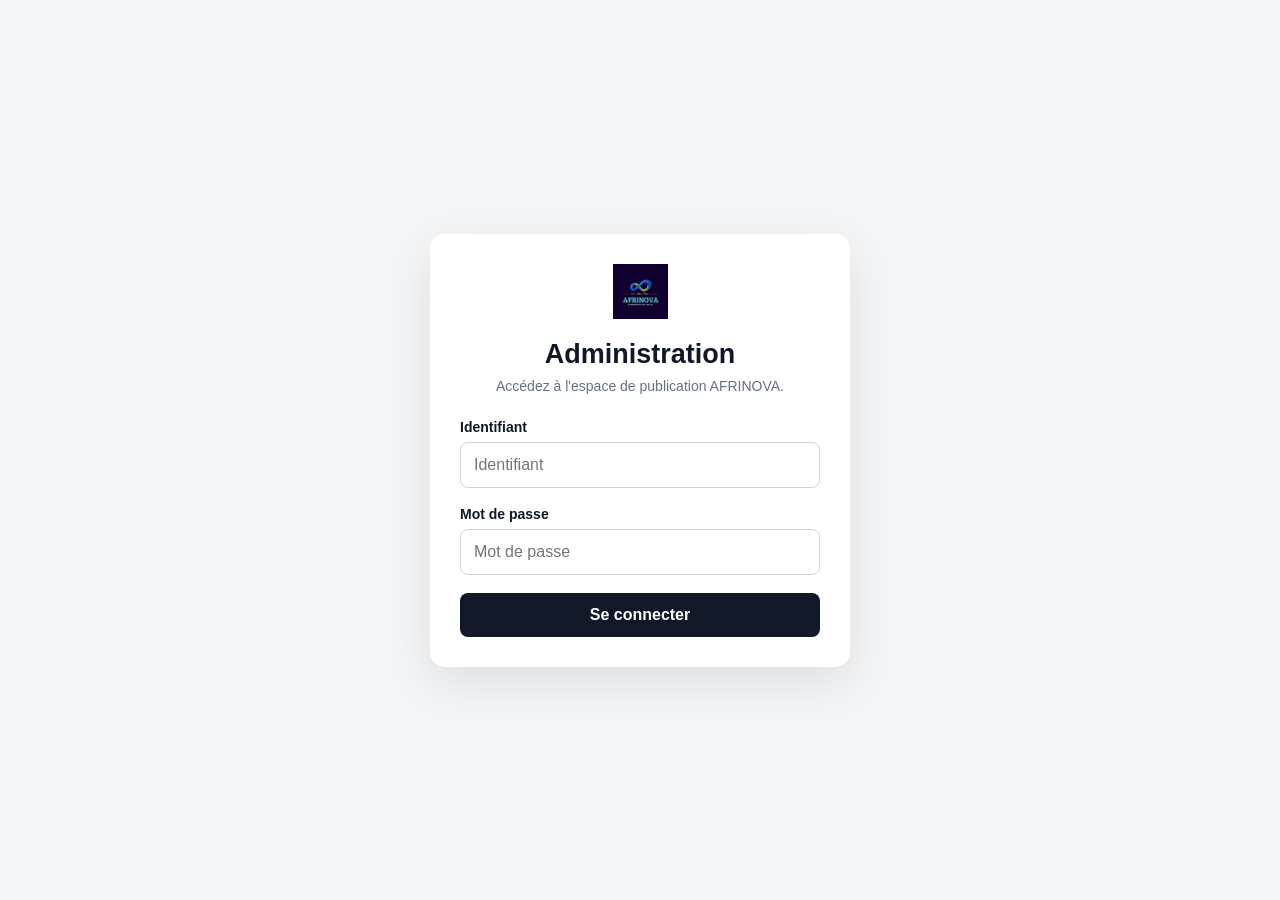
<file: admin.html>
<!DOCTYPE html>
<html lang="fr">
<head>

<meta charset="UTF-8">
<meta name="viewport" content="width=device-width, initial-scale=1.0">

<title>AFRINOVA — Administration</title>

<style>

*{
    box-sizing:border-box;
    margin:0;
    padding:0;
}

body{
    font-family:Arial,Helvetica,sans-serif;
    background:#f4f6f8;
    color:#101828;
}

button,
input,
textarea,
select{
    font:inherit;
}

button{
    cursor:pointer;
}

.header{
    background:#fff;
    border-bottom:1px solid #e5e7eb;
    padding:12px 20px;
    display:flex;
    align-items:center;
    justify-content:space-between;
}

.logo{
    width:125px;
    height:55px;
    object-fit:contain;
}

.container{
    width:92%;
    max-width:1050px;
    margin:30px auto;
}

.card{
    background:#fff;
    border-radius:15px;
    padding:25px;
    margin-bottom:25px;
    box-shadow:0 8px 30px rgba(0,0,0,.06);
}

h1{
    font-size:27px;
    margin-bottom:8px;
}

h2{
    font-size:22px;
    margin-bottom:8px;
}

.description{
    color:#667085;
    font-size:14px;
    margin-bottom:25px;
}

.field{
    margin-bottom:18px;
}

label{
    display:block;
    font-size:14px;
    font-weight:bold;
    margin-bottom:7px;
}

input,
textarea,
select{
    width:100%;
    border:1px solid #d0d5dd;
    border-radius:8px;
    padding:13px;
    background:#fff;
    outline:none;
}

input:focus,
textarea:focus,
select:focus{
    border-color:#111827;
}

textarea{
    min-height:170px;
    resize:vertical;
}

button{
    border:0;
    border-radius:8px;
    padding:13px 20px;
    font-weight:bold;
}

.primary{
    background:#111827;
    color:#fff;
}

.secondary{
    background:#eaecf0;
    color:#101828;
}

.danger{
    background:#b42318;
    color:#fff;
}

.actions{
    display:flex;
    gap:10px;
    flex-wrap:wrap;
}

.message{
    padding:12px;
    border-radius:8px;
    margin-bottom:18px;
    display:none;
    font-size:14px;
}

.success{
    background:#ecfdf3;
    color:#027a48;
}

.error{
    background:#fef3f2;
    color:#b42318;
}


/* ==========================
   PROFIL ADMINISTRATEUR
========================== */

.admin-profile{
    display:flex;
    align-items:center;
    gap:18px;
    padding:15px;
    background:#f8fafc;
    border-radius:12px;
    margin-bottom:25px;
}

.admin-photo{
    width:75px;
    height:75px;
    border-radius:50%;
    object-fit:cover;
    border:3px solid #fff;
    box-shadow:0 3px 12px rgba(0,0,0,.12);
}

.admin-info h3{
    margin-bottom:5px;
}

.admin-info p{
    font-size:13px;
    color:#667085;
}


/* ==========================
   APERÇUS
========================== */

.preview{
    width:100%;
    max-height:300px;
    object-fit:cover;
    border-radius:10px;
    margin-top:10px;
    display:none;
}

.profile-preview{
    width:90px;
    height:90px;
    border-radius:50%;
    object-fit:cover;
    margin-top:10px;
    display:none;
    border:3px solid #fff;
    box-shadow:0 3px 12px rgba(0,0,0,.12);
}


/* ==========================
   PUBLICATIONS
========================== */

.post{
    border:1px solid #e5e7eb;
    border-radius:12px;
    padding:18px;
    margin-top:15px;
}

.post-main-image{
    width:100%;
    max-height:260px;
    object-fit:cover;
    border-radius:9px;
    margin-bottom:15px;
}

.post-author{
    display:flex;
    align-items:center;
    gap:10px;
    margin-bottom:14px;
}

.post-author img{
    width:45px;
    height:45px;
    border-radius:50%;
    object-fit:cover;
}

.post-author strong{
    display:block;
    font-size:14px;
}

.post-author span{
    display:block;
    color:#667085;
    font-size:11px;
    margin-top:3px;
}

.post h3{
    margin-bottom:6px;
}

.post-meta{
    color:#667085;
    font-size:12px;
    margin-bottom:12px;
}

.post-content{
    white-space:pre-wrap;
    line-height:1.6;
    font-size:14px;
    margin-bottom:15px;
}

.empty{
    padding:30px;
    text-align:center;
    color:#667085;
    border:1px dashed #d0d5dd;
    border-radius:10px;
}


/* ==========================
   LOGIN
========================== */

#loginPage{
    min-height:100vh;
    display:flex;
    align-items:center;
    justify-content:center;
    padding:20px;
}

.login{
    width:100%;
    max-width:420px;
    background:#fff;
    padding:30px;
    border-radius:15px;
    box-shadow:0 15px 50px rgba(0,0,0,.1);
}

.login .logo{
    display:block;
    margin:0 auto 20px;
}

.login h1{
    text-align:center;
}

.login p{
    text-align:center;
    color:#667085;
    font-size:14px;
    margin-bottom:25px;
}

.login button{
    width:100%;
}


/* ==========================
   DASHBOARD
========================== */

#dashboard{
    display:none;
}


/* ==========================
   MOBILE
========================== */

@media(max-width:600px){

    .header{
        padding:10px 12px;
    }

    .logo{
        width:105px;
    }

    .container{
        width:94%;
        margin-top:20px;
    }

    .card{
        padding:18px;
    }

    h1{
        font-size:23px;
    }

}

</style>

</head>


<body>


<!-- =====================================================
     CONNEXION
====================================================== -->

<div id="loginPage">

    <div class="login">

        <img
            src="logo2.jpg"
            class="logo"
            alt="AFRINOVA"
        >

        <h1>
            Administration
        </h1>

        <p>
            Accédez à l'espace de publication AFRINOVA.
        </p>

        <div
            id="loginMessage"
            class="message error"
        ></div>

        <div class="field">

            <label>
                Identifiant
            </label>

            <input
                id="username"
                type="text"
                placeholder="Identifiant"
            >

        </div>


        <div class="field">

            <label>
                Mot de passe
            </label>

            <input
                id="password"
                type="password"
                placeholder="Mot de passe"
            >

        </div>


        <button
            id="loginButton"
            class="primary"
            type="button"
        >
            Se connecter
        </button>

    </div>

</div>



<!-- =====================================================
     DASHBOARD
====================================================== -->

<div id="dashboard">


<header class="header">

    <img
        src="logo2.jpg"
        class="logo"
        alt="AFRINOVA"
    >

    <button
        id="logoutButton"
        class="secondary"
        type="button"
    >
        Déconnexion
    </button>

</header>



<main class="container">


<!-- =====================================================
     PROFIL ADMIN
====================================================== -->

<section class="card">

    <h1>
        Profil administrateur
    </h1>

    <p class="description">
        Ces informations seront affichées sur vos publications.
    </p>


    <div class="admin-profile">

        <img
            id="currentAdminPhoto"
            class="admin-photo"
            src="logo2.jpg"
            alt="Administrateur"
        >

        <div class="admin-info">

            <h3 id="currentAdminName">
                Administrateur AFRINOVA
            </h3>

            <p id="currentAdminRole">
                Administration
            </p>

        </div>

    </div>


    <div class="field">

        <label>
            Nom de l'administrateur
        </label>

        <input
            id="adminName"
            type="text"
            placeholder="Ex. Enock Kehoumbou"
        >

    </div>


    <div class="field">

        <label>
            Fonction
        </label>

        <input
            id="adminRole"
            type="text"
            placeholder="Ex. Directeur / Administrateur"
        >

    </div>


    <div class="field">

        <label>
            Photo de l'administrateur
        </label>

        <input
            id="adminPhoto"
            type="file"
            accept="image/*"
        >

        <img
            id="adminPhotoPreview"
            class="profile-preview"
            alt="Aperçu"
        >

    </div>


    <button
        id="saveAdminProfile"
        class="primary"
        type="button"
    >
        Enregistrer le profil
    </button>

</section>



<!-- =====================================================
     PUBLICATION
====================================================== -->

<section class="card">

    <h1 id="formTitle">
        Nouvelle publication
    </h1>

    <p class="description">
        Créez une publication qui pourra apparaître
        dans la section Actualités du site.
    </p>


    <div
        id="publicationMessage"
        class="message"
    ></div>


    <form id="publicationForm">

        <input
            id="editId"
            type="hidden"
        >


        <div class="field">

            <label>
                Titre de la publication
            </label>

            <input
                id="title"
                type="text"
                placeholder="Titre de votre publication"
                required
            >

        </div>


        <div class="field">

            <label>
                Catégorie
            </label>

            <select id="category">

                <option value="Actualité">
                    Actualité
                </option>

                <option value="Innovation">
                    Innovation
                </option>

                <option value="Technologie">
                    Technologie
                </option>

                <option value="Événement">
                    Événement
                </option>

                <option value="Communiqué">
                    Communiqué
                </option>

            </select>

        </div>


        <div class="field">

            <label>
                Image de la publication
            </label>

            <input
                id="image"
                type="file"
                accept="image/*"
            >

            <img
                id="preview"
                class="preview"
                alt="Aperçu de la publication"
            >

        </div>


        <div class="field">

            <label>
                Contenu
            </label>

            <textarea
                id="content"
                placeholder="Écrivez votre publication ici..."
                required
            ></textarea>

        </div>


        <div class="actions">

            <button
                id="publishButton"
                class="primary"
                type="submit"
            >
                Publier
            </button>

            <button
                id="cancelButton"
                class="secondary"
                type="button"
            >
                Annuler
            </button>

        </div>

    </form>

</section>



<!-- =====================================================
     PUBLICATIONS
====================================================== -->

<section class="card">

    <h2>
        Publications AFRINOVA
    </h2>

    <p class="description">
        Gérez les publications créées depuis cet appareil.
    </p>

    <div id="postsList"></div>

</section>


</main>

</div>



<!-- =====================================================
     JAVASCRIPT
====================================================== -->

<script>

"use strict";


/* =====================================================
   IDENTIFIANTS
====================================================== */

const USERNAME = "admin";
const PASSWORD = "afrinova2026";


/* =====================================================
   STOCKAGE
====================================================== */

const POSTS_KEY =
    "afrinovaPublications";

const PROFILE_KEY =
    "afrinovaAdminProfile";


/* =====================================================
   ÉLÉMENTS
====================================================== */

const loginPage =
    document.getElementById("loginPage");

const dashboard =
    document.getElementById("dashboard");

const username =
    document.getElementById("username");

const password =
    document.getElementById("password");

const loginButton =
    document.getElementById("loginButton");

const logoutButton =
    document.getElementById("logoutButton");

const loginMessage =
    document.getElementById("loginMessage");

const adminName =
    document.getElementById("adminName");

const adminRole =
    document.getElementById("adminRole");

const adminPhoto =
    document.getElementById("adminPhoto");

const adminPhotoPreview =
    document.getElementById("adminPhotoPreview");

const currentAdminPhoto =
    document.getElementById("currentAdminPhoto");

const currentAdminName =
    document.getElementById("currentAdminName");

const currentAdminRole =
    document.getElementById("currentAdminRole");

const saveAdminProfile =
    document.getElementById("saveAdminProfile");

const publicationForm =
    document.getElementById("publicationForm");

const editId =
    document.getElementById("editId");

const title =
    document.getElementById("title");

const category =
    document.getElementById("category");

const image =
    document.getElementById("image");

const preview =
    document.getElementById("preview");

const content =
    document.getElementById("content");

const postsList =
    document.getElementById("postsList");

const formTitle =
    document.getElementById("formTitle");

const publishButton =
    document.getElementById("publishButton");

const cancelButton =
    document.getElementById("cancelButton");

const publicationMessage =
    document.getElementById("publicationMessage");


/* =====================================================
   CONNEXION
====================================================== */

loginButton.addEventListener(
    "click",
    login
);


username.addEventListener(
    "keydown",
    function(e){

        if(e.key === "Enter"){
            login();
        }

    }
);


password.addEventListener(
    "keydown",
    function(e){

        if(e.key === "Enter"){
            login();
        }

    }
);


function login(){

    if(
        username.value.trim() === USERNAME &&
        password.value === PASSWORD
    ){

        sessionStorage.setItem(
            "afrinovaAdmin",
            "true"
        );

        showDashboard();

    }else{

        loginMessage.textContent =
            "Identifiant ou mot de passe incorrect.";

        loginMessage.style.display =
            "block";

    }

}


/* =====================================================
   AFFICHAGE
====================================================== */

function showDashboard(){

    loginPage.style.display =
        "none";

    dashboard.style.display =
        "block";

    loadProfile();

    loadPosts();

}


function showLogin(){

    loginPage.style.display =
        "flex";

    dashboard.style.display =
        "none";

}


logoutButton.addEventListener(
    "click",
    function(){

        sessionStorage.removeItem(
            "afrinovaAdmin"
        );

        showLogin();

    }
);


/* =====================================================
   PROFIL ADMIN
====================================================== */

adminPhoto.addEventListener(
    "change",
    function(){

        const file =
            adminPhoto.files[0];

        if(!file){
            return;
        }

        const reader =
            new FileReader();

        reader.onload =
            function(e){

                adminPhotoPreview.src =
                    e.target.result;

                adminPhotoPreview.style.display =
                    "block";

            };

        reader.readAsDataURL(file);

    }
);


saveAdminProfile.addEventListener(
    "click",
    saveProfile
);


function saveProfile(){

    const name =
        adminName.value.trim() ||
        "Administrateur AFRINOVA";

    const role =
        adminRole.value.trim() ||
        "Administration";


    const existing =
        getProfile();


    const profile = {

        name:name,

        role:role,

        photo:
            existing.photo ||
            "logo2.jpg"

    };


    const file =
        adminPhoto.files[0];


    if(file){

        const reader =
            new FileReader();

        reader.onload =
            function(e){

                profile.photo =
                    e.target.result;

                localStorage.setItem(
                    PROFILE_KEY,
                    JSON.stringify(profile)
                );

                displayProfile(
                    profile
                );

                alert(
                    "Profil administrateur enregistré."
                );

            };

        reader.readAsDataURL(file);

    }else{

        localStorage.setItem(
            PROFILE_KEY,
            JSON.stringify(profile)
        );

        displayProfile(
            profile
        );

        alert(
            "Profil administrateur enregistré."
        );

    }

}


function getProfile(){

    try{

        const data =
            localStorage.getItem(
                PROFILE_KEY
            );

        if(!data){

            return {

                name:
                    "Administrateur AFRINOVA",

                role:
                    "Administration",

                photo:
                    "logo2.jpg"

            };

        }

        return JSON.parse(data);

    }catch(e){

        return {

            name:
                "Administrateur AFRINOVA",

            role:
                "Administration",

            photo:
                "logo2.jpg"

        };

    }

}


function loadProfile(){

    const profile =
        getProfile();

    adminName.value =
        profile.name;

    adminRole.value =
        profile.role;

    displayProfile(
        profile
    );

}


function displayProfile(profile){

    currentAdminName.textContent =
        profile.name;

    currentAdminRole.textContent =
        profile.role;

    currentAdminPhoto.src =
        profile.photo ||
        "logo2.jpg";

}


/* =====================================================
   PUBLICATION
====================================================== */

image.addEventListener(
    "change",
    function(){

        const file =
            image.files[0];

        if(!file){
            return;
        }

        const reader =
            new FileReader();

        reader.onload =
            function(e){

                preview.src =
                    e.target.result;

                preview.style.display =
                    "block";

            };

        reader.readAsDataURL(file);

    }
);


publicationForm.addEventListener(
    "submit",
    function(e){

        e.preventDefault();

        createPublication();

    }
);


function createPublication(){

    const postTitle =
        title.value.trim();

    const postContent =
        content.value.trim();


    if(!postTitle){

        showPublicationMessage(
            "Veuillez entrer un titre.",
            "error"
        );

        return;

    }


    if(!postContent){

        showPublicationMessage(
            "Veuillez entrer le contenu.",
            "error"
        );

        return;

    }


    const profile =
        getProfile();


    let posts =
        getPosts();


    const id =
        editId.value;


    const file =
        image.files[0];


    if(id){

        const index =
            posts.findIndex(
                p =>
                    String(p.id) ===
                    String(id)
            );


        if(index === -1){
            return;
        }


        posts[index].title =
            postTitle;

        posts[index].category =
            category.value;

        posts[index].content =
            postContent;

        posts[index].admin =
            profile;

        if(file){

            readFile(
                file,
                function(data){

                    posts[index].image =
                        data;

                    finish(
                        posts,
                        "Publication modifiée avec succès."
                    );

                }
            );

        }else{

            finish(
                posts,
                "Publication modifiée avec succès."
            );

        }

        return;

    }


    const newPost = {

        id:Date.now(),

        title:
            postTitle,

        category:
            category.value,

        content:
            postContent,

        image:
            "plateforme.jpg",

        admin:
            profile,

        date:
            new Date().toISOString()

    };


    if(file){

        readFile(
            file,
            function(data){

                newPost.image =
                    data;

                posts.unshift(
                    newPost
                );

                finish(
                    posts,
                    "Publication publiée avec succès."
                );

            }
        );

    }else{

        posts.unshift(
            newPost
        );

        finish(
            posts,
            "Publication publiée avec succès."
        );

    }

}


/* =====================================================
   LIRE IMAGE
====================================================== */

function readFile(
    file,
    callback
){

    if(
        file.size >
        4 * 1024 * 1024
    ){

        showPublicationMessage(
            "Image trop lourde. Maximum 4 MB.",
            "error"
        );

        return;

    }


    const reader =
        new FileReader();


    reader.onload =
        function(e){

            callback(
                e.target.result
            );

        };


    reader.readAsDataURL(file);

}


/* =====================================================
   FINALISER
====================================================== */

function finish(
    posts,
    message
){

    try{

        localStorage.setItem(
            POSTS_KEY,
            JSON.stringify(posts)
        );

        showPublicationMessage(
            message,
            "success"
        );

        resetForm();

        loadPosts();

    }catch(e){

        alert(
            "Impossible d'enregistrer. " +
            "L'espace de stockage du navigateur est peut-être plein."
        );

    }

}


/* =====================================================
   PUBLICATIONS
====================================================== */

function getPosts(){

    try{

        const data =
            localStorage.getItem(
                POSTS_KEY
            );

        return data
            ? JSON.parse(data)
            : [];

    }catch(e){

        return [];

    }

}


function loadPosts(){

    const posts =
        getPosts();


    postsList.innerHTML =
        "";


    if(posts.length === 0){

        postsList.innerHTML = `

            <div class="empty">

                Aucune publication pour le moment.

            </div>

        `;

        return;

    }


    posts.forEach(
        function(post){

            const article =
                document.createElement(
                    "article"
                );

            article.className =
                "post";


            const mainImage =
                document.createElement(
                    "img"
                );

            mainImage.className =
                "post-main-image";

            mainImage.src =
                post.image ||
                "plateforme.jpg";


            const author =
                document.createElement(
                    "div"
                );

            author.className =
                "post-author";


            const authorPhoto =
                document.createElement(
                    "img"
                );

            authorPhoto.src =
                post.admin &&
                post.admin.photo
                    ? post.admin.photo
                    : "logo2.jpg";


            const authorInfo =
                document.createElement(
                    "div"
                );


            const authorName =
                document.createElement(
                    "strong"
                );

            authorName.textContent =
                post.admin &&
                post.admin.name
                    ? post.admin.name
                    : "Administrateur AFRINOVA";


            const authorRole =
                document.createElement(
                    "span"
                );

            authorRole.textContent =
                post.admin &&
                post.admin.role
                    ? post.admin.role
                    : "Administration";


            authorInfo.appendChild(
                authorName
            );

            authorInfo.appendChild(
                authorRole
            );


            author.appendChild(
                authorPhoto
            );

            author.appendChild(
                authorInfo
            );


            const heading =
                document.createElement(
                    "h3"
                );

            heading.textContent =
                post.title;


            const meta =
                document.createElement(
                    "div"
                );

            meta.className =
                "post-meta";

            meta.textContent =
                post.category +
                " • " +
                formatDate(post.date);


            const text =
                document.createElement(
                    "div"
                );

            text.className =
                "post-content";

            text.textContent =
                post.content;


            const actions =
                document.createElement(
                    "div"
                );

            actions.className =
                "actions";


            const edit =
                document.createElement(
                    "button"
                );

            edit.className =
                "secondary";

            edit.textContent =
                "Modifier";

            edit.onclick =
                function(){

                    editPublication(
                        post.id
                    );

                };


            const remove =
                document.createElement(
                    "button"
                );

            remove.className =
                "danger";

            remove.textContent =
                "Supprimer";

            remove.onclick =
                function(){

                    deletePublication(
                        post.id
                    );

                };


            actions.appendChild(
                edit
            );

            actions.appendChild(
                remove
            );


            article.appendChild(
                mainImage
            );

            article.appendChild(
                author
            );

            article.appendChild(
                heading
            );

            article.appendChild(
                meta
            );

            article.appendChild(
                text
            );

            article.appendChild(
                actions
            );


            postsList.appendChild(
                article
            );

        }
    );

}


/* =====================================================
   MODIFIER
====================================================== */

function editPublication(id){

    const posts =
        getPosts();


    const post =
        posts.find(
            p =>
                String(p.id) ===
                String(id)
        );


    if(!post){
        return;
    }


    editId.value =
        post.id;

    title.value =
        post.title;

    category.value =
        post.category;

    content.value =
        post.content;


    if(post.image){

        preview.src =
            post.image;

        preview.style.display =
            "block";

    }


    formTitle.textContent =
        "Modifier la publication";

    publishButton.textContent =
        "Enregistrer";

    window.scrollTo(
        {
            top:0,
            behavior:"smooth"
        }
    );

}


/* =====================================================
   SUPPRIMER
====================================================== */

function deletePublication(id){

    if(
        !confirm(
            "Supprimer cette publication ?"
        )
    ){

        return;

    }


    let posts =
        getPosts();


    posts =
        posts.filter(
            p =>
                String(p.id) !==
                String(id)
        );


    localStorage.setItem(
        POSTS_KEY,
        JSON.stringify(posts)
    );


    loadPosts();

}


/* =====================================================
   RESET
====================================================== */

function resetForm(){

    publicationForm.reset();

    editId.value =
        "";

    preview.src =
        "";

    preview.style.display =
        "none";

    formTitle.textContent =
        "Nouvelle publication";

    publishButton.textContent =
        "Publier";

}


/* =====================================================
   MESSAGE
====================================================== */

function showPublicationMessage(
    message,
    type
){

    publicationMessage.textContent =
        message;

    publicationMessage.className =
        "message " + type;

    publicationMessage.style.display =
        "block";

}


/* =====================================================
   DATE
====================================================== */

function formatDate(date){

    try{

        return new Date(date)
            .toLocaleDateString(
                "fr-FR",
                {
                    day:"2-digit",
                    month:"long",
                    year:"numeric"
                }
            );

    }catch(e){

        return "";

    }

}


/* =====================================================
   DÉMARRAGE
====================================================== */

if(
    sessionStorage.getItem(
        "afrinovaAdmin"
    ) === "true"
){

    showDashboard();

}else{

    showLogin();

}

</script>

</body>
</html>
</file>
